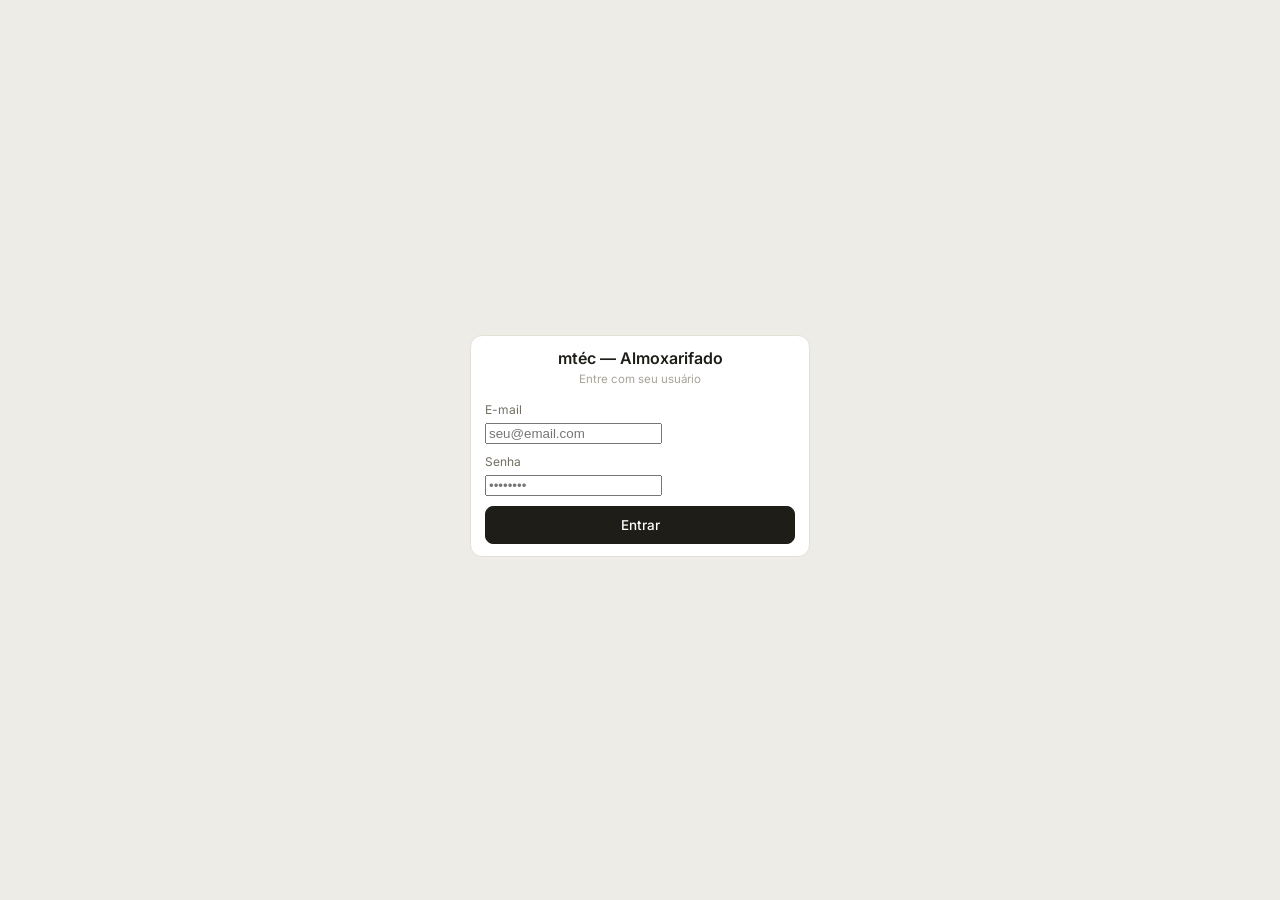
<file: src/main/resources/static/login.html>
<!DOCTYPE html>
<html lang="pt-BR">
<head>
    <meta charset="UTF-8">
    <meta name="viewport" content="width=device-width, initial-scale=1, maximum-scale=1">
    <title>Entrar — Almoxarifado</title>
    <link rel="preconnect" href="https://fonts.googleapis.com">
    <link href="https://fonts.googleapis.com/css2?family=Inter:wght@400;500;600&family=IBM+Plex+Mono:wght@500;600&display=swap" rel="stylesheet">
    <link rel="stylesheet" href="css/styles.css">
</head>
<body>
<div id="login-screen">
    <div class="card" style="width:100%;max-width:340px;">
        <div style="text-align:center;font-weight:600;margin-bottom:4px;">mtéc — Almoxarifado</div>
        <div class="hint" style="text-align:center;margin-bottom:16px;">Entre com seu usuário</div>
        <div class="field"><label>E-mail</label><input type="email" id="login-email" placeholder="seu@email.com"></div>
        <div class="field"><label>Senha</label><input type="password" id="login-senha" placeholder="••••••••"></div>
        <div id="login-error" class="hint" style="color:var(--red);display:none;margin-bottom:8px;"></div>
        <button class="btn btn-primary" style="width:100%;" onclick="fazerLogin()">Entrar</button>
    </div>
</div>
<script src="js/login.js"></script>
</body>
</html>
</file>
<file: src/main/resources/static/css/styles.css>
:root{
    --bg:#F5F3EE;
    --surface:#FFFFFF;
    --border:#E4E0D6;
    --ink:#1F1D18;
    --ink-2:#726F63;
    --ink-3:#A6A398;
    --teal:#146356;
    --teal-bg:#E4F0EC;
    --rust:#B5482D;
    --rust-bg:#F6E7E2;
    --indigo:#3A3579;
    --indigo-bg:#E9E7F5;
    --amber:#8A5A0F;
    --amber-bg:#F5EADA;
    --red:#A32D2D;
    --red-bg:#F8E6E6;
    --gray-bg:#EDECE7;
  }
  *{box-sizing:border-box;}
  html,body{margin:0;padding:0;background:var(--bg);color:var(--ink);}
  body{font-family:'Inter',system-ui,sans-serif;-webkit-tap-highlight-color:transparent;}
  .mono{font-family:'IBM Plex Mono',monospace;}
  #app{max-width:480px;margin:0 auto;min-height:100vh;display:flex;flex-direction:column;background:var(--bg);position:relative;}
  header{position:sticky;top:0;z-index:10;background:var(--bg);border-bottom:0.5px solid var(--border);padding:14px 18px 12px;}
  header .brand{display:flex;align-items:center;gap:8px;margin-bottom:6px;}
  header .brand img{height:22px;width:auto;display:block;}
  header .brand span{font-family:'IBM Plex Mono',monospace;font-size:10.5px;letter-spacing:2px;color:var(--ink-3);text-transform:uppercase;padding-left:8px;border-left:0.5px solid var(--border);}
  header h1{font-size:19px;font-weight:600;margin:0;}
  main{flex:1;padding:14px 18px 100px;}
  nav.bottom{position:sticky;bottom:0;z-index:10;background:var(--surface);border-top:0.5px solid var(--border);display:flex;padding:6px 4px calc(6px + env(safe-area-inset-bottom));}
  nav.bottom button{flex:1;background:none;border:none;display:flex;flex-direction:column;align-items:center;gap:3px;padding:8px 2px;color:var(--ink-3);font-family:'Inter';font-size:10.5px;cursor:pointer;border-radius:8px;}
  nav.bottom button svg{width:20px;height:20px;stroke:currentColor;fill:none;stroke-width:1.8;stroke-linecap:round;stroke-linejoin:round;}
  nav.bottom button.active{color:var(--teal);}
  nav.bottom button.active svg{stroke-width:2.1;}

  .metrics{display:grid;grid-template-columns:repeat(3,1fr);gap:8px;margin-bottom:16px;}
  .metric{background:var(--surface);border:0.5px solid var(--border);border-radius:10px;padding:10px 8px;}
  .metric .n{font-family:'IBM Plex Mono';font-size:20px;font-weight:600;}
  .metric .l{font-size:10.5px;color:var(--ink-2);margin-top:2px;line-height:1.3;}
  .metric.alert .n{color:var(--red);}

  .searchrow{display:flex;gap:8px;margin-bottom:12px;}
  input[type=text],input[type=number],input[type=date],select,textarea{
    width:100%;border:0.5px solid var(--border);background:var(--surface);border-radius:8px;
    padding:9px 11px;font-size:14px;font-family:'Inter';color:var(--ink);
  }
  input:focus,select:focus,textarea:focus{outline:2px solid var(--teal);outline-offset:1px;border-color:var(--teal);}
  .chips{display:flex;gap:6px;overflow-x:auto;margin-bottom:12px;padding-bottom:2px;}
  .chip{flex:none;border:0.5px solid var(--border);background:var(--surface);color:var(--ink-2);font-size:12.5px;padding:6px 12px;border-radius:20px;cursor:pointer;white-space:nowrap;}
  .chip.active{background:var(--ink);color:#fff;border-color:var(--ink);}

  .section-label{font-size:11px;letter-spacing:1px;text-transform:uppercase;color:var(--ink-2);font-family:'IBM Plex Mono';margin:18px 0 8px;}
  .section-label:first-child{margin-top:0;}

  .card{background:var(--surface);border:0.5px solid var(--border);border-radius:12px;padding:12px 14px;margin-bottom:8px;}
  .item-row{display:flex;align-items:center;justify-content:space-between;gap:10px;}
  .item-row .name{font-size:14px;font-weight:500;}
  .item-row .sub{font-size:12px;color:var(--ink-2);margin-top:2px;}
  .item-row .stock{text-align:right;}
  .item-row .stock .q{font-family:'IBM Plex Mono';font-size:16px;font-weight:600;}
  .item-row .stock .q.low{color:var(--red);}
  .item-row .stock .min{font-size:10.5px;color:var(--ink-3);}

  .badge{display:inline-block;font-family:'IBM Plex Mono';font-size:10px;letter-spacing:0.5px;text-transform:uppercase;padding:2px 8px;border-radius:5px;font-weight:600;}
  .cat-Limpeza{background:var(--teal-bg);color:var(--teal);}
  .cat-Escritório{background:var(--indigo-bg);color:var(--indigo);}
  .cat-Café{background:var(--amber-bg);color:var(--amber);}
  .st-pendente{background:var(--amber-bg);color:var(--amber);}
  .st-aprovada{background:var(--indigo-bg);color:var(--indigo);}
  .st-atendida{background:var(--teal-bg);color:var(--teal);}
  .st-cancelada{background:var(--gray-bg);color:var(--ink-2);}
  .perfil-ADMIN{background:var(--indigo-bg);color:var(--indigo);}
  .perfil-GESTOR{background:var(--amber-bg);color:var(--amber);}
  .perfil-APROVADOR{background:var(--rust-bg);color:var(--rust);}
  .perfil-FUNCIONARIO{background:var(--teal-bg);color:var(--teal);}

  .stamp{display:inline-flex;align-items:center;font-family:'IBM Plex Mono';font-size:10px;font-weight:600;letter-spacing:1px;text-transform:uppercase;
    border:1.5px dashed; border-radius:6px;padding:3px 8px;transform:rotate(-2deg);}
  .stamp-entrada{color:var(--teal);border-color:var(--teal);}
  .stamp-saida{color:var(--rust);border-color:var(--rust);}
  .stamp-ajuste{color:var(--indigo);border-color:var(--indigo);}

  .btn{display:inline-flex;align-items:center;justify-content:center;gap:6px;border:0.5px solid var(--border);background:var(--surface);
    color:var(--ink);font-family:'Inter';font-weight:500;font-size:13.5px;padding:10px 14px;border-radius:8px;cursor:pointer;width:100%;}
  .btn:active{transform:scale(0.98);}
  .btn-primary{background:var(--ink);color:#fff;border-color:var(--ink);}
  .btn-teal{background:var(--teal);color:#fff;border-color:var(--teal);}
  .btn-rust{background:var(--rust);color:#fff;border-color:var(--rust);}
  .btn-ghost{background:none;border:none;color:var(--ink-2);width:auto;padding:6px;}
  .btn-sm{width:auto;padding:7px 12px;font-size:12.5px;}
  .row-2{display:grid;grid-template-columns:1fr 1fr;gap:8px;}
  .field{margin-bottom:10px;}
  .field label{display:block;font-size:12px;color:var(--ink-2);margin-bottom:5px;}

  .empty{text-align:center;padding:36px 16px;color:var(--ink-2);font-size:13.5px;}
  .empty .big{font-size:26px;margin-bottom:6px;}

  .fab{position:fixed;left:50%;transform:translateX(-50%);bottom:76px;max-width:480px;z-index:9;width:calc(100% - 36px);pointer-events:none;}
  .fab button{pointer-events:auto;}

  .overlay{position:fixed;inset:0;background:rgba(0,0,0,0.4);display:flex;align-items:flex-end;justify-content:center;z-index:20;}
  .overlay.hidden{display:none;}
  .sheet{background:var(--surface);width:100%;max-width:480px;border-radius:16px 16px 0 0;padding:18px 18px calc(18px + env(safe-area-inset-bottom));max-height:88vh;overflow-y:auto;}
  .sheet h2{font-size:16px;font-weight:600;margin:0 0 14px;}
  .sheet-actions{display:flex;gap:8px;margin-top:14px;}

  .toast{position:fixed;left:50%;bottom:90px;transform:translateX(-50%);background:var(--ink);color:#fff;font-size:13px;padding:10px 16px;
    border-radius:8px;z-index:30;opacity:0;transition:opacity .2s;pointer-events:none;max-width:90%;text-align:center;}
  .toast.show{opacity:1;}

  .diffplus{color:var(--teal);font-family:'IBM Plex Mono';font-weight:600;}
  .diffminus{color:var(--rust);font-family:'IBM Plex Mono';font-weight:600;}
  .hint{font-size:11.5px;color:var(--ink-3);margin-top:2px;}

  /* ---------- Estados de interação (mouse only, respeita reduced-motion) ---------- */
  @media (hover:hover){
    .btn:hover{filter:brightness(0.96);}
    .card:hover{border-color:var(--ink-3);}
    .chip:hover{border-color:var(--ink-3);}
    nav.bottom button:hover{color:var(--ink);}
  }
  @media (prefers-reduced-motion: reduce){
    *{transition:none !important;animation:none !important;}
  }
  .btn:focus-visible,.chip:focus-visible,nav.bottom button:focus-visible{
    outline:2px solid var(--teal);outline-offset:1px;
  }

  /* ---------- Layout desktop: navegação lateral fixa + conteúdo centralizado ----------
     Tudo aqui é aditivo — nenhuma regra acima foi alterada, o comportamento
     mobile continua idêntico ao que já existia. */
  @media (min-width: 1030px){
    html,body{background:var(--gray-bg);}

    #app{
      max-width:1120px;
      min-height:calc(100vh - 48px);
      margin:24px auto;
      border:0.5px solid var(--border);
      border-radius:18px;
      overflow:hidden;
      box-shadow:0 1px 2px rgba(31,29,24,0.05),0 16px 40px -20px rgba(31,29,24,0.18);
      display:grid;
      /* grid-template-columns:224px 1fr; */
      grid-template-rows:auto 1fr auto;
      grid-template-areas:
      "header header"
      "nav main"
      "fab main";
}

header{grid-area:header;padding:20px 32px 16px;}
header h1{font-size:22px;}

main{grid-area:main;padding:24px 32px 56px;max-width:760px;}

nav.bottom{
  grid-area:nav;
  position:static;
  flex-direction:column;
  align-items:stretch;
  justify-content:flex-start;
  gap:2px;
  padding:20px 12px;
  border-top:none;
  border-right:0.5px solid var(--border);
  background:var(--surface);
}
nav.bottom button{
  flex-direction:row;
  justify-content:flex-start;
  gap:10px;
  padding:10px 12px;
  font-size:13px;
  border-radius:8px;
  transition:background .12s,color .12s;
}
nav.bottom button svg{width:18px;height:18px;}
nav.bottom button.active{background:var(--teal-bg);}

    .fab{
      grid-area:fab;
      position:static;
      top:auto;left:auto;right:auto;bottom:auto;transform:none;
      max-width:none;width:auto;margin:0;
      padding:12px;
      border-top:0.5px solid var(--border);
      display:block;
    }
    .fab > div{
      display:flex;
      flex-direction:column;
      gap:8px;
    }
    .fab button{
      flex:none !important;
      width:100% !important;
      justify-content:flex-start;
    }

.overlay{align-items:center;}
.sheet{max-width:480px;border-radius:16px;max-height:85vh;box-shadow:0 24px 60px -24px rgba(31,29,24,0.35);}

.toast{bottom:32px;}
}
  #login-screen{min-height:100vh;display:flex;align-items:center;justify-content:center;padding:24px;}
  #app.hidden,#login-screen.hidden{display:none;}
  #user-badge{position:absolute;top:14px;right:18px;display:flex;align-items:center;gap:8px;max-width:55%;}
  #user-badge .user-badge-nome{font-size:12px;color:var(--ink-2);white-space:nowrap;overflow:hidden;text-overflow:ellipsis;}
  #user-badge .user-badge-perfil{display:none;}
  #user-badge .btn{padding:4px 10px;font-size:11.5px;}

  @media (min-width: 1030px){
    #user-badge{top:20px;right:32px;}
    #user-badge .user-badge-perfil{display:inline-block;font-family:'IBM Plex Mono',monospace;font-size:10px;letter-spacing:1px;color:var(--ink-3);text-transform:uppercase;padding:2px 8px;border:0.5px solid var(--border);border-radius:20px;}
  }
  .st-aprovada{background:var(--indigo-bg);color:var(--indigo);}
</file>
